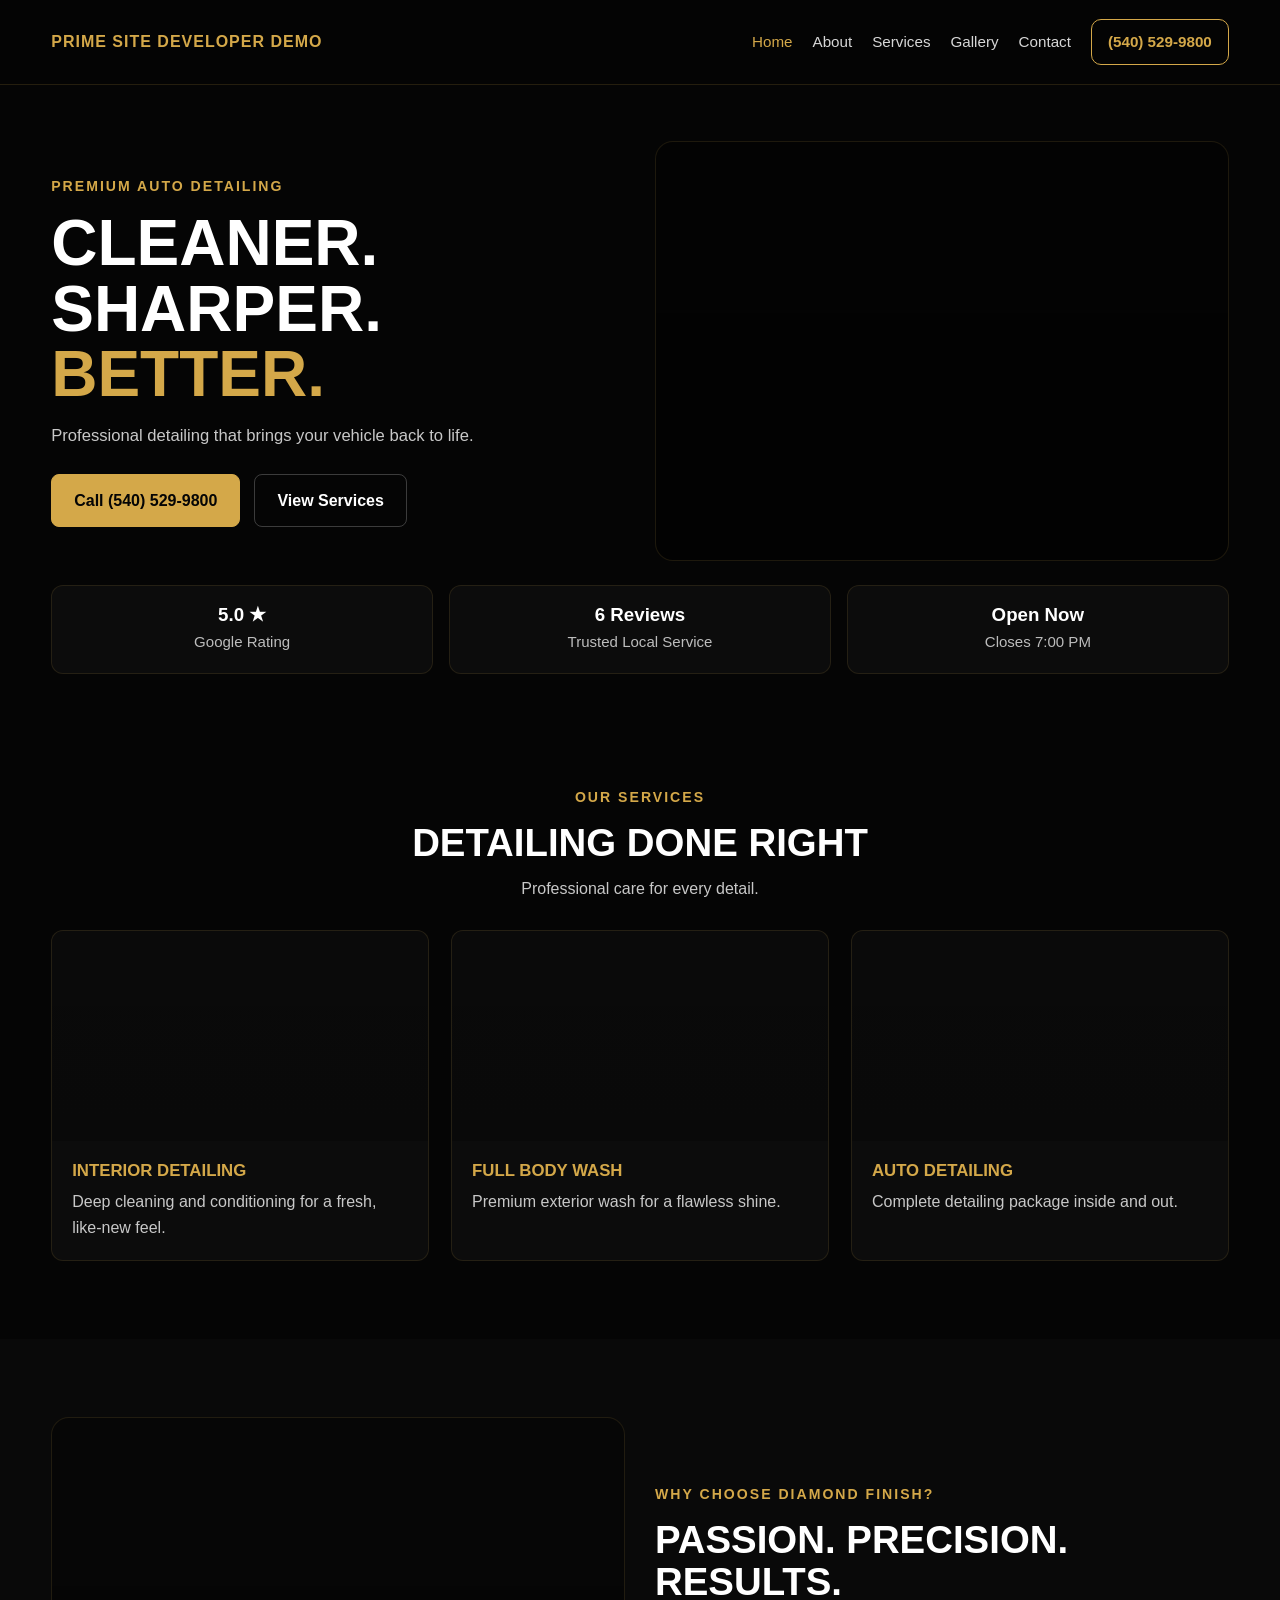
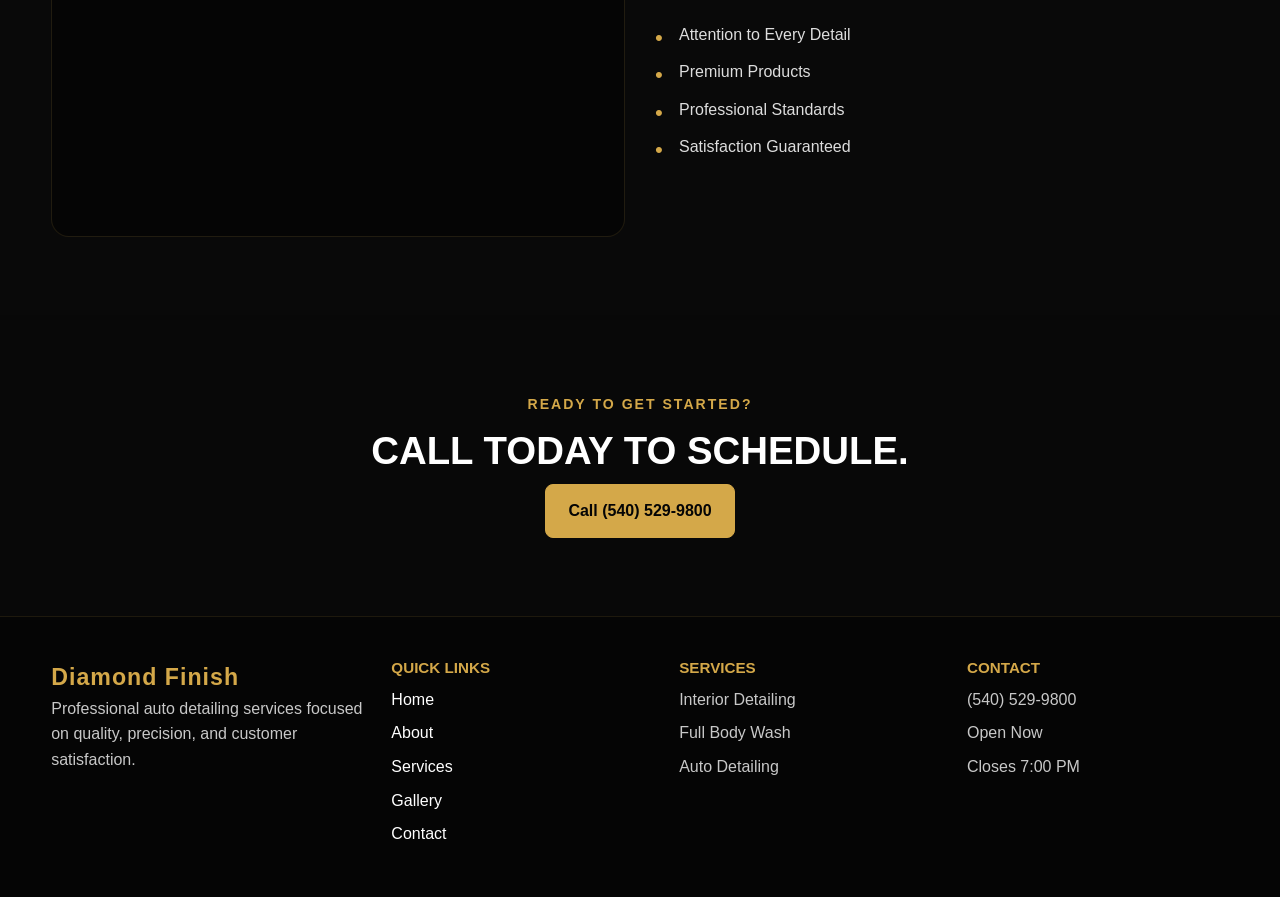
<file: index.html>
<!DOCTYPE html>
<html lang="en">
<head>
  <meta charset="UTF-8" />
  <meta name="viewport" content="width=device-width, initial-scale=1.0" />
  <title>Prime Site Developer Demo</title>
  <meta name="description" content="Prime Site Developer Demo for Diamond Finish Auto Detailing" />
  <link rel="stylesheet" href="style.css" />
</head>
<body>
  <header class="site-header">
    <div class="container nav-wrap">
      <div class="demo-title">Prime Site Developer Demo</div>

      <nav class="nav">
        <a href="index.html" class="active">Home</a>
        <a href="about.html">About</a>
        <a href="services.html">Services</a>
        <a href="gallery.html">Gallery</a>
        <a href="contact.html">Contact</a>
        <a href="tel:5405299800" class="nav-call">(540) 529-9800</a>
      </nav>
    </div>
  </header>

  <section class="hero hero-home">
    <div class="container hero-grid">
      <div class="hero-copy">
        <p class="eyebrow">Premium Auto Detailing</p>
        <h1>Cleaner.<br>Sharper.<br><span>Better.</span></h1>
        <p class="hero-text">
          Professional detailing that brings your vehicle back to life.
        </p>

        <div class="hero-actions">
          <a href="tel:5405299800" class="btn btn-gold">Call (540) 529-9800</a>
          <a href="services.html" class="btn btn-outline">View Services</a>
        </div>
      </div>

      <div class="hero-visual hero-car"></div>
    </div>

    <div class="container stats-row">
      <div class="stat-box">
        <h3>5.0 ★</h3>
        <p>Google Rating</p>
      </div>
      <div class="stat-box">
        <h3>6 Reviews</h3>
        <p>Trusted Local Service</p>
      </div>
      <div class="stat-box">
        <h3>Open Now</h3>
        <p>Closes 7:00 PM</p>
      </div>
    </div>
  </section>

  <section class="section">
    <div class="container">
      <div class="section-head center">
        <p class="eyebrow">Our Services</p>
        <h2>Detailing Done Right</h2>
        <p class="section-sub">Professional care for every detail.</p>
      </div>

      <div class="service-cards">
        <div class="service-card">
          <div class="card-img interior-img"></div>
          <div class="card-content">
            <h3>Interior Detailing</h3>
            <p>Deep cleaning and conditioning for a fresh, like-new feel.</p>
          </div>
        </div>

        <div class="service-card">
          <div class="card-img wash-img"></div>
          <div class="card-content">
            <h3>Full Body Wash</h3>
            <p>Premium exterior wash for a flawless shine.</p>
          </div>
        </div>

        <div class="service-card">
          <div class="card-img auto-img"></div>
          <div class="card-content">
            <h3>Auto Detailing</h3>
            <p>Complete detailing package inside and out.</p>
          </div>
        </div>
      </div>
    </div>
  </section>

  <section class="section section-dark">
    <div class="container why-grid">
      <div class="why-image polish-img"></div>

      <div class="why-copy">
        <p class="eyebrow">Why Choose Diamond Finish?</p>
        <h2>Passion. Precision. Results.</h2>
        <ul class="check-list">
          <li>Attention to Every Detail</li>
          <li>Premium Products</li>
          <li>Professional Standards</li>
          <li>Satisfaction Guaranteed</li>
        </ul>
      </div>
    </div>
  </section>

  <section class="section cta-section">
    <div class="container center cta-box">
      <p class="eyebrow">Ready to Get Started?</p>
      <h2>Call Today to Schedule.</h2>
      <a href="tel:5405299800" class="btn btn-gold">Call (540) 529-9800</a>
    </div>
  </section>

  <footer class="site-footer">
    <div class="container footer-grid">
      <div>
        <div class="footer-brand">Diamond Finish</div>
        <p>Professional auto detailing services focused on quality, precision, and customer satisfaction.</p>
      </div>

      <div>
        <h4>Quick Links</h4>
        <a href="index.html">Home</a>
        <a href="about.html">About</a>
        <a href="services.html">Services</a>
        <a href="gallery.html">Gallery</a>
        <a href="contact.html">Contact</a>
      </div>

      <div>
        <h4>Services</h4>
        <p>Interior Detailing</p>
        <p>Full Body Wash</p>
        <p>Auto Detailing</p>
      </div>

      <div>
        <h4>Contact</h4>
        <p>(540) 529-9800</p>
        <p>Open Now</p>
        <p>Closes 7:00 PM</p>
      </div>
    </div>
  </footer>
</body>
</html>
</file>
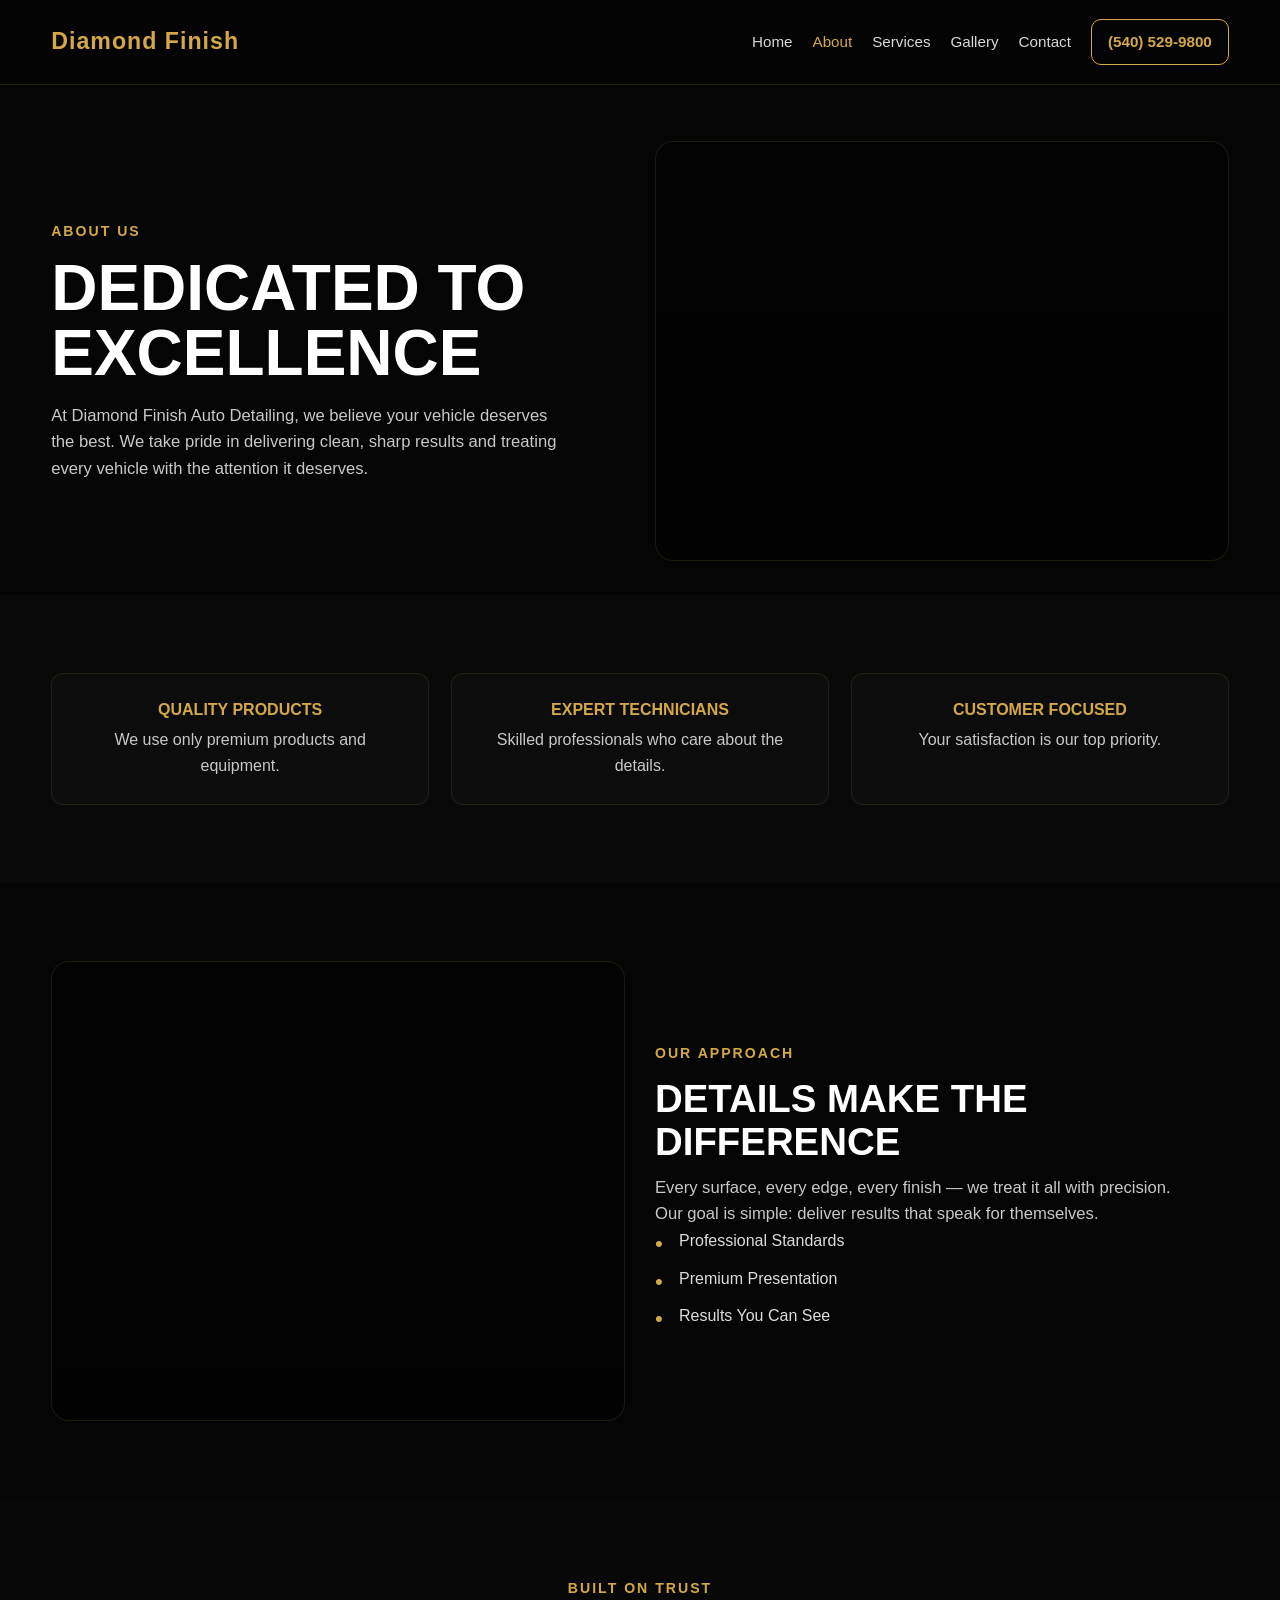
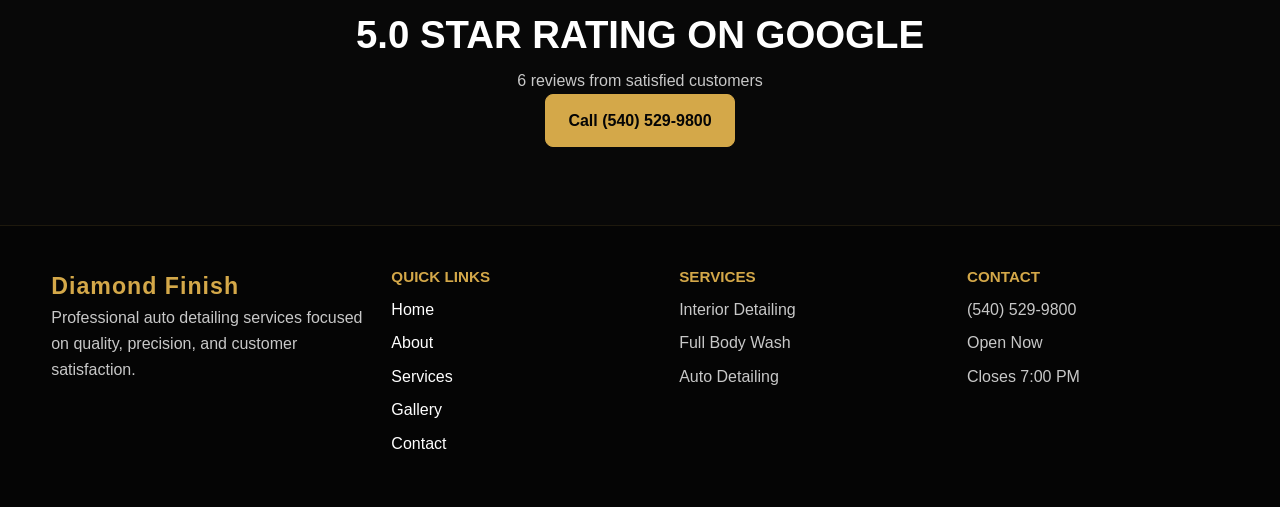
<file: about.html>
<!DOCTYPE html>
<html lang="en">
<head>
  <meta charset="UTF-8" />
  <meta name="viewport" content="width=device-width, initial-scale=1.0" />
  <title>Prime Site Developer Demo</title>
  <meta name="description" content="About Diamond Finish Auto Detailing" />
  <link rel="stylesheet" href="style.css" />
</head>
<body>
  <header class="site-header">
    <div class="container nav-wrap">
      <div class="brand-mark">Diamond Finish</div>

      <nav class="nav">
        <a href="index.html">Home</a>
        <a href="about.html" class="active">About</a>
        <a href="services.html">Services</a>
        <a href="gallery.html">Gallery</a>
        <a href="contact.html">Contact</a>
        <a href="tel:5405299800" class="nav-call">(540) 529-9800</a>
      </nav>
    </div>
  </header>

  <section class="page-hero about-hero">
    <div class="container two-col">
      <div>
        <p class="eyebrow">About Us</p>
        <h1>Dedicated to Excellence</h1>
        <p class="hero-text">
          At Diamond Finish Auto Detailing, we believe your vehicle deserves the best.
          We take pride in delivering clean, sharp results and treating every vehicle
          with the attention it deserves.
        </p>
      </div>

      <div class="page-hero-image about-car"></div>
    </div>
  </section>

  <section class="section section-dark">
    <div class="container info-cards">
      <div class="info-card">
        <h3>Quality Products</h3>
        <p>We use only premium products and equipment.</p>
      </div>
      <div class="info-card">
        <h3>Expert Technicians</h3>
        <p>Skilled professionals who care about the details.</p>
      </div>
      <div class="info-card">
        <h3>Customer Focused</h3>
        <p>Your satisfaction is our top priority.</p>
      </div>
    </div>
  </section>

  <section class="section">
    <div class="container two-col">
      <div class="page-hero-image polish-img tall"></div>

      <div>
        <p class="eyebrow">Our Approach</p>
        <h2>Details Make the Difference</h2>
        <p class="hero-text">
          Every surface, every edge, every finish — we treat it all with precision.
          Our goal is simple: deliver results that speak for themselves.
        </p>
        <ul class="check-list">
          <li>Professional Standards</li>
          <li>Premium Presentation</li>
          <li>Results You Can See</li>
        </ul>
      </div>
    </div>
  </section>

  <section class="section cta-section">
    <div class="container center cta-box">
      <p class="eyebrow">Built on Trust</p>
      <h2>5.0 Star Rating on Google</h2>
      <p class="section-sub">6 reviews from satisfied customers</p>
      <a href="tel:5405299800" class="btn btn-gold">Call (540) 529-9800</a>
    </div>
  </section>

  <footer class="site-footer">
    <div class="container footer-grid">
      <div>
        <div class="footer-brand">Diamond Finish</div>
        <p>Professional auto detailing services focused on quality, precision, and customer satisfaction.</p>
      </div>

      <div>
        <h4>Quick Links</h4>
        <a href="index.html">Home</a>
        <a href="about.html">About</a>
        <a href="services.html">Services</a>
        <a href="gallery.html">Gallery</a>
        <a href="contact.html">Contact</a>
      </div>

      <div>
        <h4>Services</h4>
        <p>Interior Detailing</p>
        <p>Full Body Wash</p>
        <p>Auto Detailing</p>
      </div>

      <div>
        <h4>Contact</h4>
        <p>(540) 529-9800</p>
        <p>Open Now</p>
        <p>Closes 7:00 PM</p>
      </div>
    </div>
  </footer>
</body>
</html>
</file>
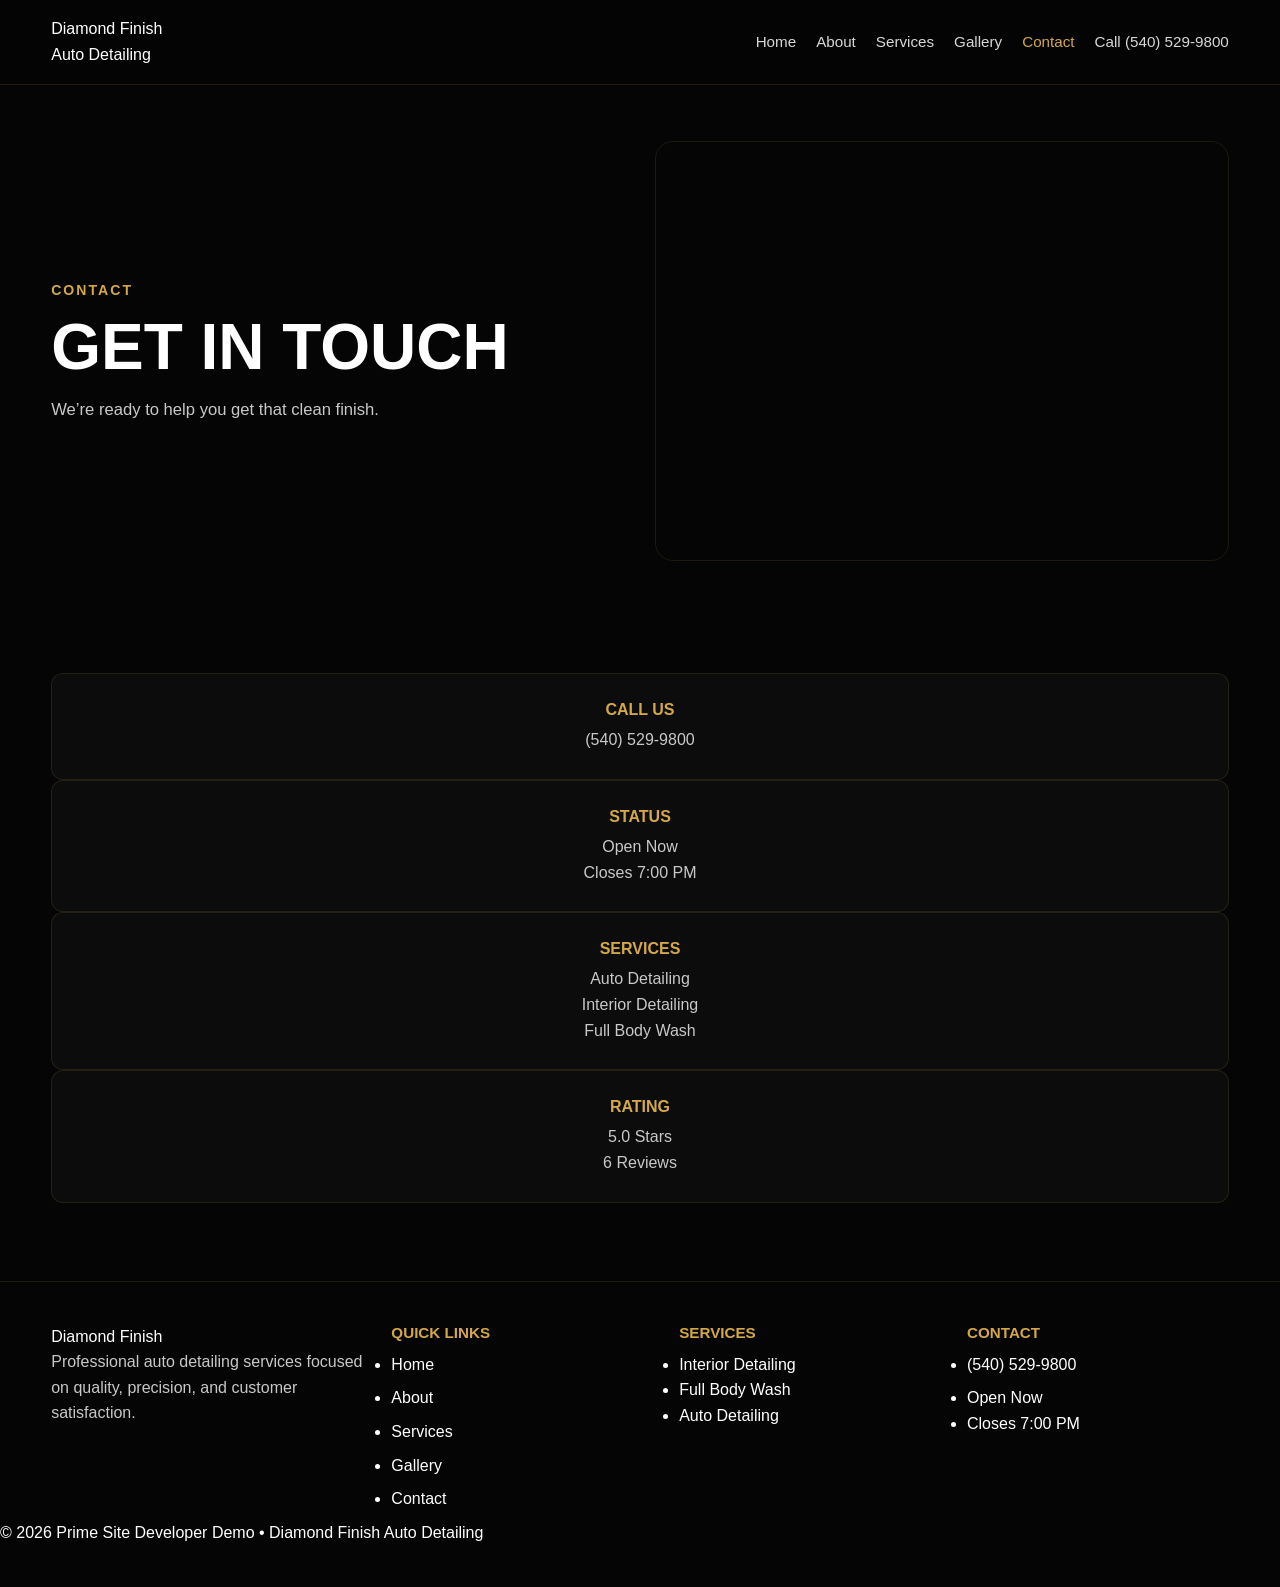
<file: contact.html>
<!DOCTYPE html>
<html lang="en">
<head>
  <meta charset="UTF-8" />
  <meta name="viewport" content="width=device-width, initial-scale=1.0" />
  <title>Prime Site Developer Demo</title>
  <meta name="description" content="Contact Diamond Finish Auto Detailing" />
  <link rel="stylesheet" href="style.css" />
</head>
<body>
  <header class="site-header">
    <div class="container nav-wrap">
      <div class="logo-block">
        <div class="brand-logo">Diamond Finish</div>
        <div class="brand-sub">Auto Detailing</div>
      </div>

      <nav class="nav">
        <a href="index.html">Home</a>
        <a href="about.html">About</a>
        <a href="services.html">Services</a>
        <a href="gallery.html">Gallery</a>
        <a href="contact.html" class="active">Contact</a>
        <a href="tel:5405299800" class="nav-cta">Call (540) 529-9800</a>
      </nav>
    </div>
  </header>

  <section class="page-hero contact-hero">
    <div class="container contact-hero-grid">
      <div>
        <p class="eyebrow">Contact</p>
        <h1>Get In Touch</h1>
        <p class="hero-text">
          We’re ready to help you get that clean finish.
        </p>
      </div>
      <div class="page-hero-image contact-main-image"></div>
    </div>
  </section>

  <section class="section">
    <div class="container info-grid four-grid">
      <div class="info-card">
        <h3>Call Us</h3>
        <p><a href="tel:5405299800">(540) 529-9800</a></p>
      </div>

      <div class="info-card">
        <h3>Status</h3>
        <p>Open Now</p>
        <p>Closes 7:00 PM</p>
      </div>

      <div class="info-card">
        <h3>Services</h3>
        <p>Auto Detailing</p>
        <p>Interior Detailing</p>
        <p>Full Body Wash</p>
      </div>

      <div class="info-card">
        <h3>Rating</h3>
        <p>5.0 Stars</p>
        <p>6 Reviews</p>
      </div>
    </div>
  </section>

  <footer class="site-footer">
    <div class="container footer-grid">
      <div>
        <div class="footer-logo">Diamond Finish</div>
        <p class="footer-text">
          Professional auto detailing services focused on quality, precision, and customer satisfaction.
        </p>
      </div>

      <div>
        <h4>Quick Links</h4>
        <ul class="footer-links">
          <li><a href="index.html">Home</a></li>
          <li><a href="about.html">About</a></li>
          <li><a href="services.html">Services</a></li>
          <li><a href="gallery.html">Gallery</a></li>
          <li><a href="contact.html">Contact</a></li>
        </ul>
      </div>

      <div>
        <h4>Services</h4>
        <ul class="footer-links">
          <li>Interior Detailing</li>
          <li>Full Body Wash</li>
          <li>Auto Detailing</li>
        </ul>
      </div>

      <div>
        <h4>Contact</h4>
        <ul class="footer-links">
          <li><a href="tel:5405299800">(540) 529-9800</a></li>
          <li>Open Now</li>
          <li>Closes 7:00 PM</li>
        </ul>
      </div>
    </div>

    <div class="footer-bottom">
      © 2026 Prime Site Developer Demo • Diamond Finish Auto Detailing
    </div>
  </footer>
</body>
</html>
</file>
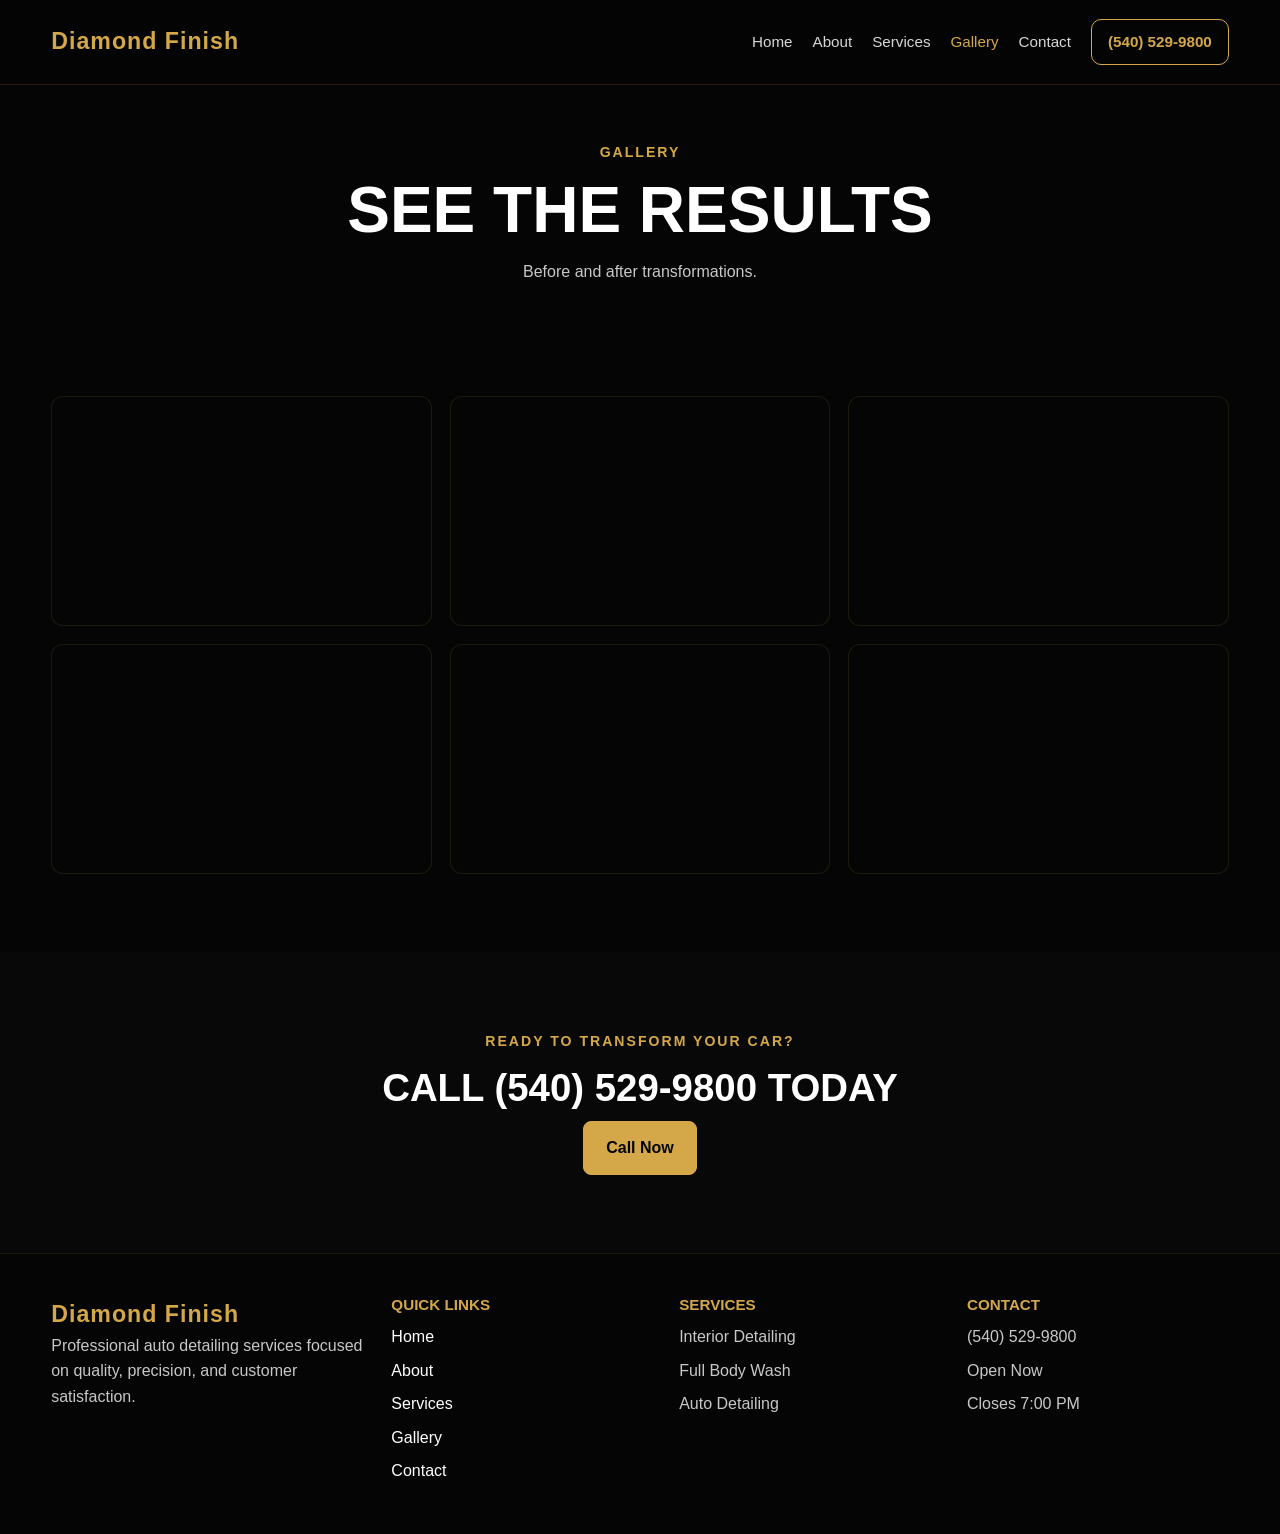
<file: gallery.html>
<!DOCTYPE html>
<html lang="en">
<head>
  <meta charset="UTF-8" />
  <meta name="viewport" content="width=device-width, initial-scale=1.0" />
  <title>Prime Site Developer Demo</title>
  <meta name="description" content="Gallery for Diamond Finish Auto Detailing" />
  <link rel="stylesheet" href="style.css" />
</head>
<body>
  <header class="site-header">
    <div class="container nav-wrap">
      <div class="brand-mark">Diamond Finish</div>

      <nav class="nav">
        <a href="index.html">Home</a>
        <a href="about.html">About</a>
        <a href="services.html">Services</a>
        <a href="gallery.html" class="active">Gallery</a>
        <a href="contact.html">Contact</a>
        <a href="tel:5405299800" class="nav-call">(540) 529-9800</a>
      </nav>
    </div>
  </header>

  <section class="page-hero">
    <div class="container center">
      <p class="eyebrow">Gallery</p>
      <h1>See the Results</h1>
      <p class="section-sub">Before and after transformations.</p>
    </div>
  </section>

  <section class="section">
    <div class="container gallery-grid">
      <div class="gallery-item gallery-1"></div>
      <div class="gallery-item gallery-2"></div>
      <div class="gallery-item gallery-3"></div>
      <div class="gallery-item gallery-4"></div>
      <div class="gallery-item gallery-5"></div>
      <div class="gallery-item gallery-6"></div>
    </div>
  </section>

  <section class="section cta-section">
    <div class="container center cta-box">
      <p class="eyebrow">Ready to Transform Your Car?</p>
      <h2>Call (540) 529-9800 Today</h2>
      <a href="tel:5405299800" class="btn btn-gold">Call Now</a>
    </div>
  </section>

  <footer class="site-footer">
    <div class="container footer-grid">
      <div>
        <div class="footer-brand">Diamond Finish</div>
        <p>Professional auto detailing services focused on quality, precision, and customer satisfaction.</p>
      </div>

      <div>
        <h4>Quick Links</h4>
        <a href="index.html">Home</a>
        <a href="about.html">About</a>
        <a href="services.html">Services</a>
        <a href="gallery.html">Gallery</a>
        <a href="contact.html">Contact</a>
      </div>

      <div>
        <h4>Services</h4>
        <p>Interior Detailing</p>
        <p>Full Body Wash</p>
        <p>Auto Detailing</p>
      </div>

      <div>
        <h4>Contact</h4>
        <p>(540) 529-9800</p>
        <p>Open Now</p>
        <p>Closes 7:00 PM</p>
      </div>
    </div>
  </footer>
</body>
</html>
</file>
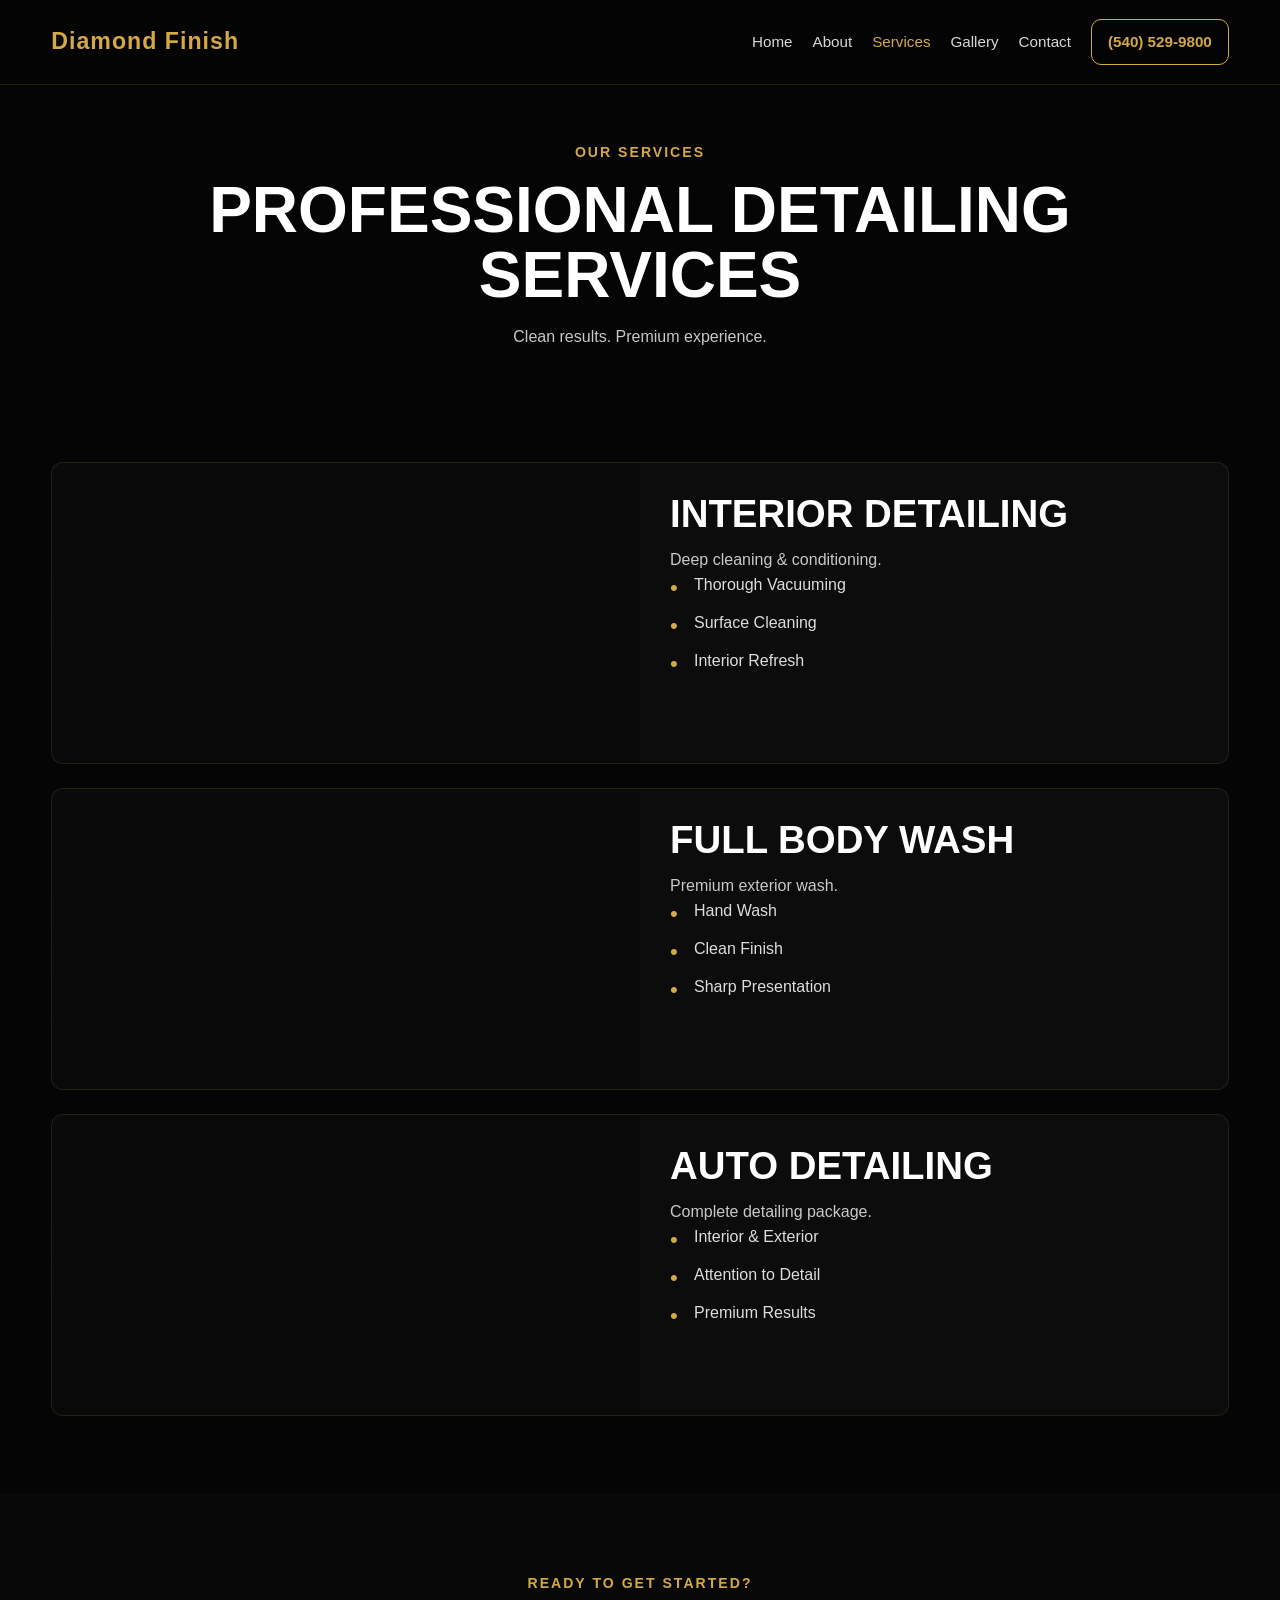
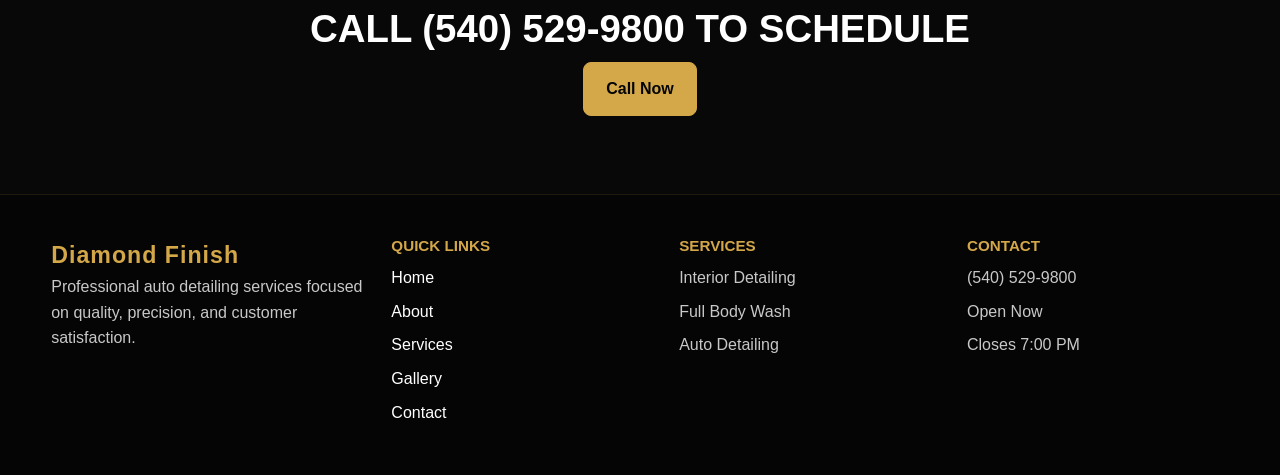
<file: services.html>
<!DOCTYPE html>
<html lang="en">
<head>
  <meta charset="UTF-8" />
  <meta name="viewport" content="width=device-width, initial-scale=1.0" />
  <title>Prime Site Developer Demo</title>
  <meta name="description" content="Services for Diamond Finish Auto Detailing" />
  <link rel="stylesheet" href="style.css" />
</head>
<body>
  <header class="site-header">
    <div class="container nav-wrap">
      <div class="brand-mark">Diamond Finish</div>

      <nav class="nav">
        <a href="index.html">Home</a>
        <a href="about.html">About</a>
        <a href="services.html" class="active">Services</a>
        <a href="gallery.html">Gallery</a>
        <a href="contact.html">Contact</a>
        <a href="tel:5405299800" class="nav-call">(540) 529-9800</a>
      </nav>
    </div>
  </header>

  <section class="page-hero">
    <div class="container center">
      <p class="eyebrow">Our Services</p>
      <h1>Professional Detailing Services</h1>
      <p class="section-sub">Clean results. Premium experience.</p>
    </div>
  </section>

  <section class="section">
    <div class="container service-list">
      <div class="service-row">
        <div class="service-row-image interior-img"></div>
        <div class="service-row-content">
          <h2>Interior Detailing</h2>
          <p>Deep cleaning & conditioning.</p>
          <ul class="check-list">
            <li>Thorough Vacuuming</li>
            <li>Surface Cleaning</li>
            <li>Interior Refresh</li>
          </ul>
        </div>
      </div>

      <div class="service-row">
        <div class="service-row-image wash-img"></div>
        <div class="service-row-content">
          <h2>Full Body Wash</h2>
          <p>Premium exterior wash.</p>
          <ul class="check-list">
            <li>Hand Wash</li>
            <li>Clean Finish</li>
            <li>Sharp Presentation</li>
          </ul>
        </div>
      </div>

      <div class="service-row">
        <div class="service-row-image auto-img"></div>
        <div class="service-row-content">
          <h2>Auto Detailing</h2>
          <p>Complete detailing package.</p>
          <ul class="check-list">
            <li>Interior & Exterior</li>
            <li>Attention to Detail</li>
            <li>Premium Results</li>
          </ul>
        </div>
      </div>
    </div>
  </section>

  <section class="section cta-section">
    <div class="container center cta-box">
      <p class="eyebrow">Ready to Get Started?</p>
      <h2>Call (540) 529-9800 to Schedule</h2>
      <a href="tel:5405299800" class="btn btn-gold">Call Now</a>
    </div>
  </section>

  <footer class="site-footer">
    <div class="container footer-grid">
      <div>
        <div class="footer-brand">Diamond Finish</div>
        <p>Professional auto detailing services focused on quality, precision, and customer satisfaction.</p>
      </div>

      <div>
        <h4>Quick Links</h4>
        <a href="index.html">Home</a>
        <a href="about.html">About</a>
        <a href="services.html">Services</a>
        <a href="gallery.html">Gallery</a>
        <a href="contact.html">Contact</a>
      </div>

      <div>
        <h4>Services</h4>
        <p>Interior Detailing</p>
        <p>Full Body Wash</p>
        <p>Auto Detailing</p>
      </div>

      <div>
        <h4>Contact</h4>
        <p>(540) 529-9800</p>
        <p>Open Now</p>
        <p>Closes 7:00 PM</p>
      </div>
    </div>
  </footer>
</body>
</html>
</file>
<file: style.css>
* {
  margin: 0;
  padding: 0;
  box-sizing: border-box;
}

html {
  scroll-behavior: smooth;
}

body {
  font-family: Arial, Helvetica, sans-serif;
  background: #050505;
  color: #ffffff;
  line-height: 1.6;
}

a {
  text-decoration: none;
  color: inherit;
}

img {
  max-width: 100%;
  display: block;
}

.container {
  width: min(1180px, 92%);
  margin: 0 auto;
}

.site-header {
  position: sticky;
  top: 0;
  z-index: 1000;
  background: rgba(5, 5, 5, 0.96);
  border-bottom: 1px solid rgba(212, 168, 73, 0.16);
  backdrop-filter: blur(8px);
}

.nav-wrap {
  min-height: 84px;
  display: flex;
  justify-content: space-between;
  align-items: center;
  gap: 20px;
}

.demo-title,
.brand-mark,
.footer-brand {
  color: #d4a849;
  letter-spacing: 1px;
}

.demo-title {
  font-size: 1rem;
  font-weight: 700;
  text-transform: uppercase;
}

.brand-mark,
.footer-brand {
  font-size: 1.45rem;
  font-weight: 700;
}

.nav {
  display: flex;
  align-items: center;
  gap: 20px;
  flex-wrap: wrap;
}

.nav a {
  color: #d7d7d7;
  font-size: 0.95rem;
  transition: 0.25s ease;
}

.nav a:hover,
.nav a.active {
  color: #d4a849;
}

.nav-call {
  border: 1px solid #d4a849;
  color: #d4a849 !important;
  padding: 10px 16px;
  border-radius: 10px;
  font-weight: 700;
}

.nav-call:hover {
  background: #d4a849;
  color: #050505 !important;
}

.hero-home,
.page-hero {
  padding: 56px 0 34px;
}

.hero-grid,
.two-col,
.why-grid,
.contact-hero-grid {
  display: grid;
  grid-template-columns: 1fr 1fr;
  gap: 30px;
  align-items: center;
}

.eyebrow {
  color: #d4a849;
  font-size: 0.88rem;
  text-transform: uppercase;
  letter-spacing: 2px;
  margin-bottom: 14px;
  font-weight: 700;
}

h1 {
  font-size: clamp(2.6rem, 5vw, 4.8rem);
  line-height: 1.02;
  margin-bottom: 16px;
  text-transform: uppercase;
}

h1 span {
  color: #d4a849;
}

h2 {
  font-size: clamp(1.8rem, 3vw, 3rem);
  line-height: 1.1;
  margin-bottom: 12px;
  text-transform: uppercase;
}

h3 {
  line-height: 1.2;
}

h4 {
  line-height: 1.2;
}

.hero-text,
.section-sub,
.card-content p,
.info-card p,
.footer-grid p,
.service-row-content p,
.mini-panel p,
.site-footer p {
  color: #c8c8c8;
}

.hero-text {
  max-width: 520px;
  font-size: 1.04rem;
}

.hero-actions {
  display: flex;
  gap: 14px;
  flex-wrap: wrap;
  margin-top: 24px;
}

.btn {
  display: inline-block;
  padding: 13px 22px;
  border-radius: 8px;
  font-weight: 700;
  transition: 0.25s ease;
}

.btn-gold {
  background: #d4a849;
  color: #050505;
  border: 1px solid #d4a849;
}

.btn-gold:hover {
  background: #e5bb62;
  transform: translateY(-2px);
}

.btn-outline {
  border: 1px solid rgba(255, 255, 255, 0.22);
  color: #ffffff;
}

.btn-outline:hover {
  border-color: #d4a849;
  color: #d4a849;
}

.hero-visual,
.page-hero-image,
.why-image {
  min-height: 420px;
  border: 1px solid rgba(212, 168, 73, 0.12);
  border-radius: 18px;
  background-size: cover;
  background-position: center;
  background-repeat: no-repeat;
}

.tall {
  min-height: 460px;
}

.hero-car {
  background-image:
    linear-gradient(rgba(0,0,0,0.35), rgba(0,0,0,0.48)),
    url("https://images.unsplash.com/photo-1492144534655-ae79c964c9d7?auto=format&fit=crop&w=1400&q=80");
}

.about-car {
  background-image:
    linear-gradient(rgba(0,0,0,0.32), rgba(0,0,0,0.52)),
    url("https://images.unsplash.com/photo-1511919884226-fd3cad34687c?auto=format&fit=crop&w=1400&q=80");
}

.contact-car {
  background-image:
    linear-gradient(rgba(0,0,0,0.32), rgba(0,0,0,0.52)),
    url("https://images.unsplash.com/photo-1503376780353-7e6692767b70?auto=format&fit=crop&w=1400&q=80");
}

.polish-img {
  background-image:
    linear-gradient(rgba(0,0,0,0.28), rgba(0,0,0,0.42)),
    url("https://images.unsplash.com/photo-1607860108855-64acf2078ed9?auto=format&fit=crop&w=1400&q=80");
}

.stats-row {
  margin-top: 24px;
  display: grid;
  grid-template-columns: repeat(3, 1fr);
  gap: 16px;
}

.stat-box,
.service-card,
.info-card,
.mini-panel {
  background: #0c0c0c;
  border: 1px solid rgba(212, 168, 73, 0.12);
  border-radius: 12px;
}

.stat-box {
  padding: 18px;
  text-align: center;
}

.stat-box h3 {
  color: #ffffff;
  margin-bottom: 4px;
}

.stat-box p {
  color: #bdbdbd;
  font-size: 0.94rem;
}

.section {
  padding: 78px 0;
}

.section-dark {
  background: #090909;
}

.cta-section {
  background: #080808;
}

.center {
  text-align: center;
}

.section-head {
  margin-bottom: 28px;
}

.service-cards,
.info-cards {
  display: grid;
  gap: 22px;
}

.service-cards {
  grid-template-columns: repeat(3, 1fr);
}

.info-cards {
  grid-template-columns: repeat(3, 1fr);
}

.service-card {
  overflow: hidden;
}

.card-img {
  height: 210px;
  background-size: cover;
  background-position: center;
}

.interior-img {
  background-image:
    linear-gradient(rgba(0,0,0,0.18), rgba(0,0,0,0.26)),
    url("https://images.unsplash.com/photo-1489824904134-891ab64532f1?auto=format&fit=crop&w=1200&q=80");
}

.wash-img {
  background-image:
    linear-gradient(rgba(0,0,0,0.18), rgba(0,0,0,0.26)),
    url("https://images.unsplash.com/photo-1502877338535-766e1452684a?auto=format&fit=crop&w=1200&q=80");
}

.auto-img {
  background-image:
    linear-gradient(rgba(0,0,0,0.18), rgba(0,0,0,0.26)),
    url("https://images.unsplash.com/photo-1544636331-e26879cd4d9b?auto=format&fit=crop&w=1200&q=80");
}

.card-content {
  padding: 20px;
}

.card-content h3 {
  margin-bottom: 8px;
  color: #d4a849;
  text-transform: uppercase;
  font-size: 1.05rem;
}

.why-copy h2 {
  margin-bottom: 18px;
}

.check-list {
  list-style: none;
}

.check-list li {
  position: relative;
  padding-left: 24px;
  margin-bottom: 12px;
  color: #dddddd;
}

.check-list li::before {
  content: "•";
  position: absolute;
  left: 0;
  top: -2px;
  color: #d4a849;
  font-size: 1.4rem;
}

.info-card {
  padding: 26px;
  text-align: center;
}

.info-card h3 {
  color: #d4a849;
  margin-bottom: 8px;
  text-transform: uppercase;
  font-size: 1rem;
}

.service-list {
  display: grid;
  gap: 24px;
}

.service-row {
  display: grid;
  grid-template-columns: 1fr 1fr;
  background: #0c0c0c;
  border: 1px solid rgba(212, 168, 73, 0.12);
  border-radius: 12px;
  overflow: hidden;
}

.service-row-image {
  min-height: 300px;
  background-size: cover;
  background-position: center;
}

.service-row-content {
  padding: 30px;
}

.contact-panels {
  margin-top: 26px;
  display: grid;
  grid-template-columns: repeat(2, 1fr);
  gap: 16px;
}

.mini-panel {
  padding: 20px;
}

.mini-panel h4 {
  color: #d4a849;
  text-transform: uppercase;
  margin-bottom: 8px;
  font-size: 0.95rem;
}

.gallery-grid {
  display: grid;
  grid-template-columns: repeat(3, 1fr);
  gap: 18px;
}

.gallery-item {
  min-height: 230px;
  border-radius: 12px;
  border: 1px solid rgba(212, 168, 73, 0.12);
  background-size: cover;
  background-position: center;
}

.gallery-1 {
  background-image: url("https://images.unsplash.com/photo-1544636331-e26879cd4d9b?auto=format&fit=crop&w=1200&q=80");
}

.gallery-2 {
  background-image: url("https://images.unsplash.com/photo-1494976388531-d1058494cdd8?auto=format&fit=crop&w=1200&q=80");
}

.gallery-3 {
  background-image: url("https://images.unsplash.com/photo-1503376780353-7e6692767b70?auto=format&fit=crop&w=1200&q=80");
}

.gallery-4 {
  background-image: url("https://images.unsplash.com/photo-1511919884226-fd3cad34687c?auto=format&fit=crop&w=1200&q=80");
}

.gallery-5 {
  background-image: url("https://images.unsplash.com/photo-1502877338535-766e1452684a?auto=format&fit=crop&w=1200&q=80");
}

.gallery-6 {
  background-image: url("https://images.unsplash.com/photo-1489824904134-891ab64532f1?auto=format&fit=crop&w=1200&q=80");
}

.site-footer {
  border-top: 1px solid rgba(212, 168, 73, 0.12);
  padding: 42px 0;
  background: #050505;
}

.footer-grid {
  display: grid;
  grid-template-columns: 1.2fr 1fr 1fr 1fr;
  gap: 26px;
}

.footer-grid h4 {
  color: #d4a849;
  margin-bottom: 10px;
  text-transform: uppercase;
  font-size: 0.95rem;
}

.footer-grid a,
.footer-grid p {
  display: block;
  margin-bottom: 8px;
}

@media (max-width: 980px) {
  .hero-grid,
  .two-col,
  .why-grid,
  .contact-hero-grid,
  .service-row,
  .service-cards,
  .info-cards,
  .gallery-grid,
  .footer-grid,
  .stats-row {
    grid-template-columns: 1fr;
  }

  .contact-panels {
    grid-template-columns: 1fr 1fr;
  }
}

@media (max-width: 760px) {
  .nav-wrap {
    flex-direction: column;
    align-items: flex-start;
    padding: 18px 0;
  }

  .nav {
    width: 100%;
  }

  .hero-actions {
    flex-direction: column;
    align-items: stretch;
  }

  .btn {
    text-align: center;
  }

  .hero-visual,
  .page-hero-image,
  .why-image {
    min-height: 300px;
  }

  .contact-panels {
    grid-template-columns: 1fr;
  }

  h1 {
    font-size: 2.4rem;
  }
}
</file>
